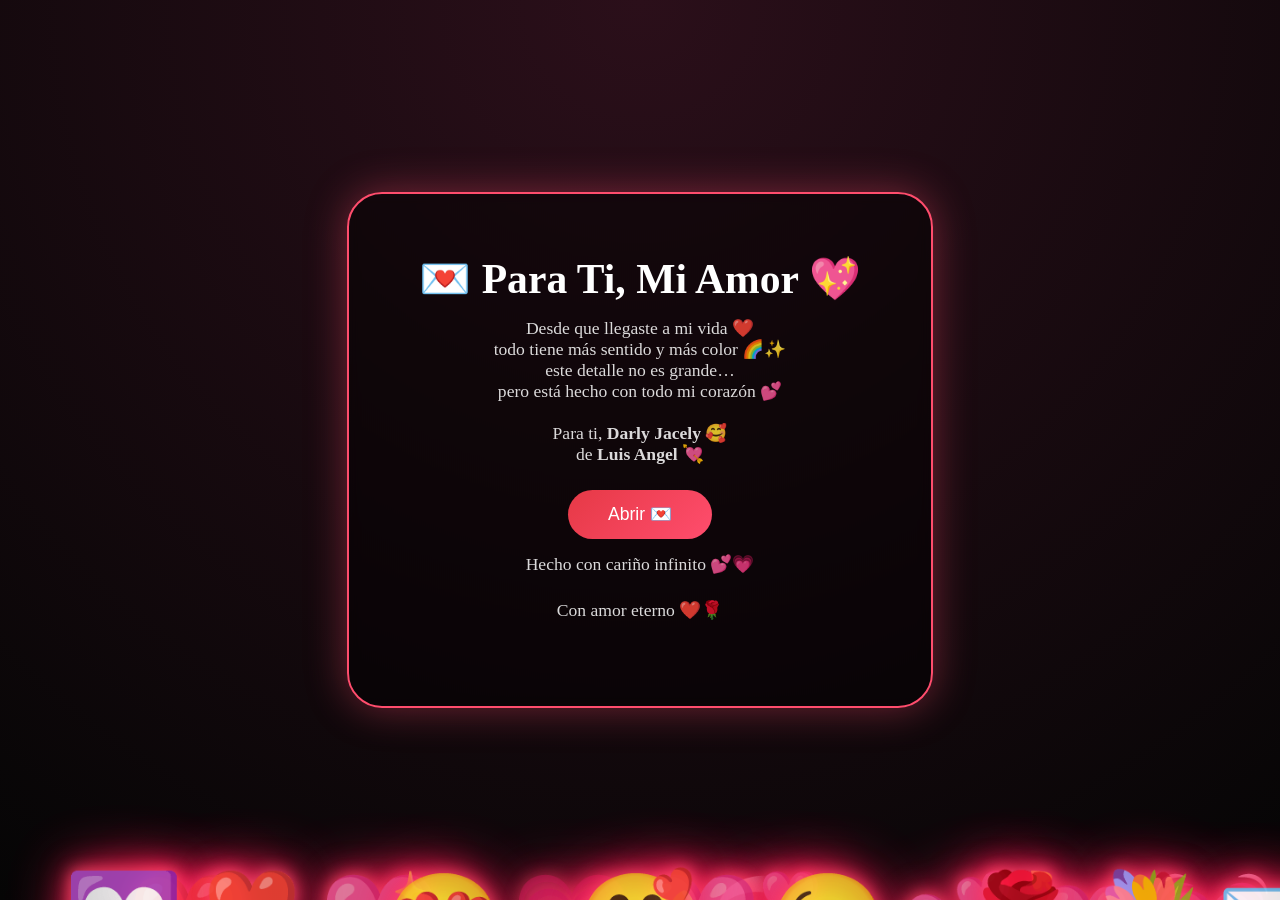
<file: Feliz dia de San Valentin/index.html>
<!DOCTYPE html>
<html lang="es">
<head>
    <meta charset="UTF-8">
    <title>Para Ti 💖</title>
    <link rel="stylesheet" href="inicio.css">
</head>
<body>

    <!-- 🌹 RAMO DE ROSAS -->
    <div class="ramo">
        <div class="rosa"><span class="centro"></span></div>
        <div class="rosa"><span class="centro"></span></div>
        <div class="rosa"><span class="centro"></span></div>
        <div class="rosa"><span class="centro"></span></div>
        <div class="rosa"><span class="centro"></span></div>
    </div>

    <div class="corazones">
        <span>❤️</span>
        <span>💖</span>
        <span>💗</span>
        <span>💞</span>
        <span>💕</span>
        <span>💘</span>
        <span>💓</span>
        <span>💝</span>
        <span>💟</span>
        <span>❣️</span>
        <span>😍</span>
        <span>🥰</span>
        <span>😘</span>
        <span>🌹</span>
        <span>💐</span>
        <span>💌</span>
    </div>
<!-- 💌 PANTALLA PRINCIPAL -->
<div class="pantalla">
    <div class="sobre">
        <h1>💌 Para Ti, Mi Amor 💖</h1>

        <p class="mensaje">
            Desde que llegaste a mi vida ❤️<br>
            todo tiene más sentido y más color 🌈✨<br>
            este detalle no es grande…<br>
            pero está hecho con todo mi corazón 💕<br><br>

            Para ti, <b>Darly Jacely </b> 🥰<br>
            de <b>Luis Angel</b> 💘
        </p>

        <button class="btn-abrir">Abrir 💌</button>

        <p class="nota">
            Hecho con cariño infinito 💕💗
        </p>

        <p>Con amor eterno ❤️🌹</p>
    </div>
</div>


    <script src="inicio.js"></script>
</body>
</html>
</file>
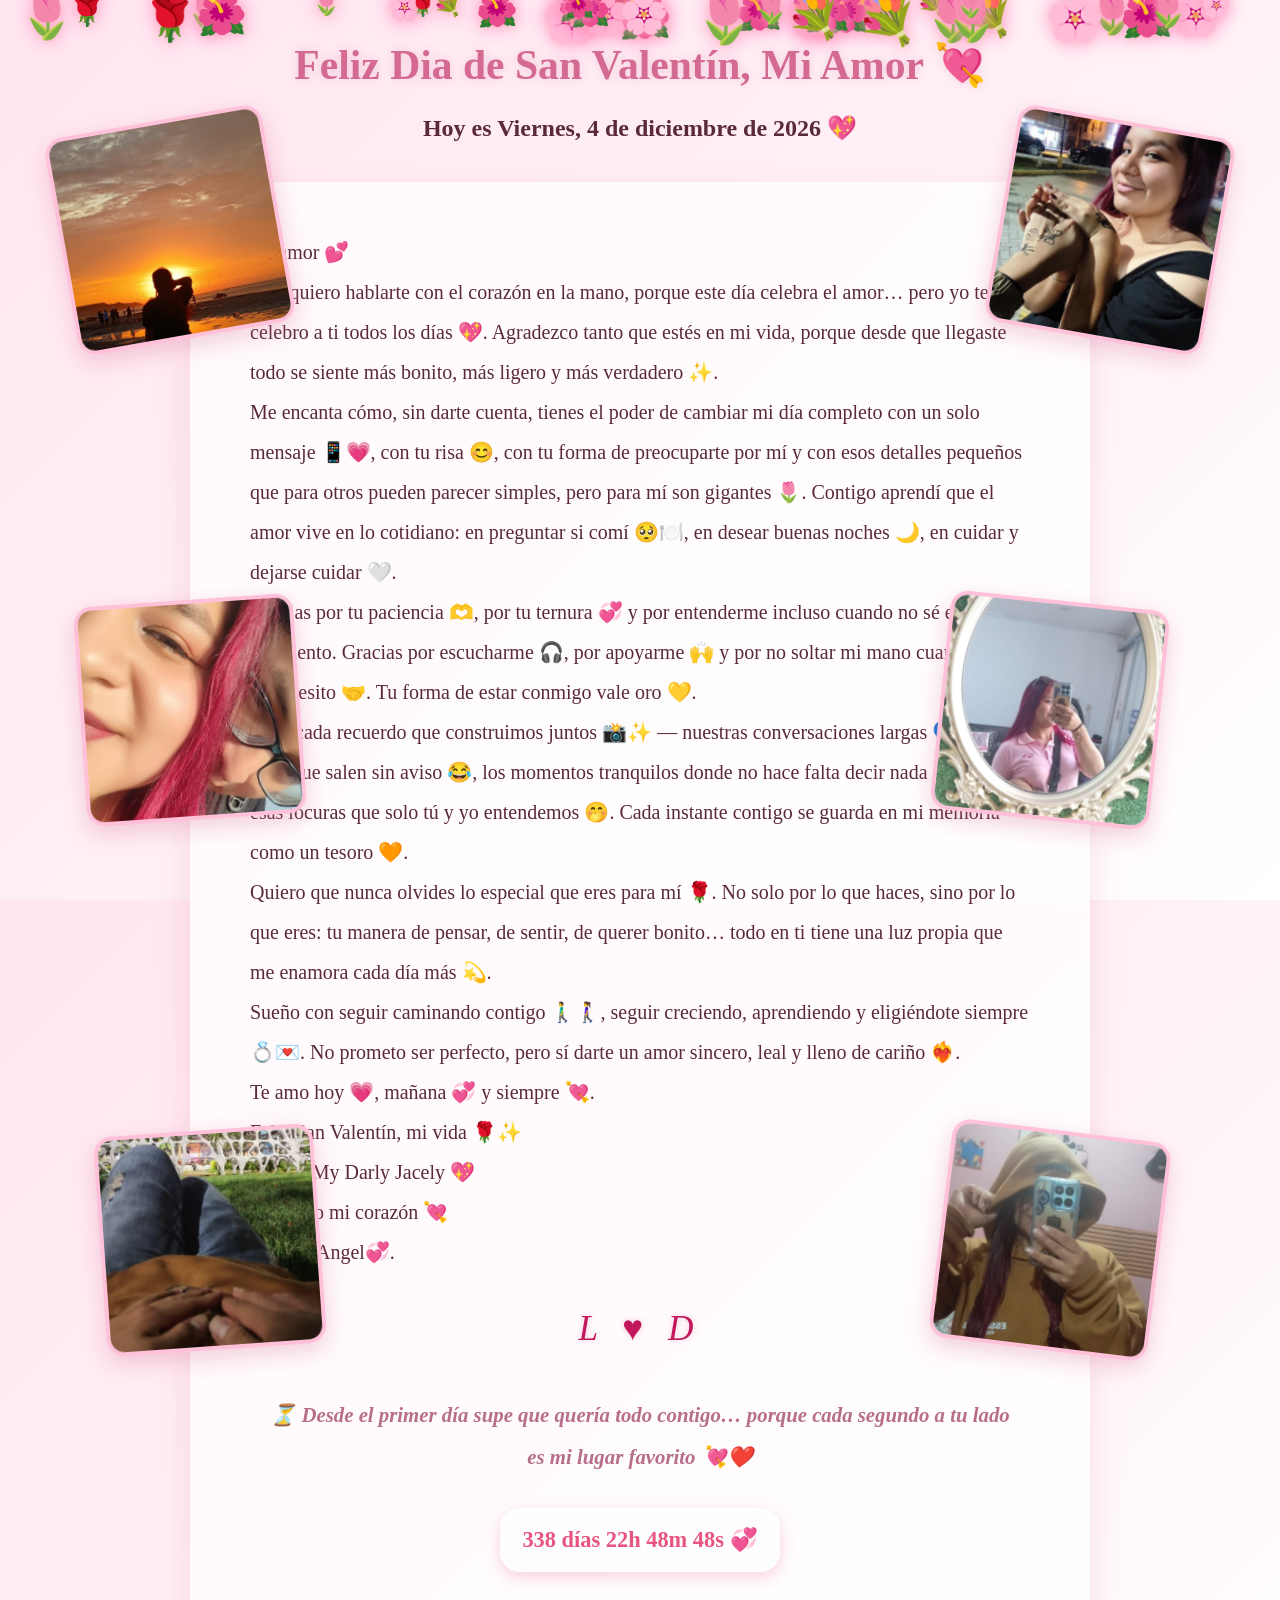
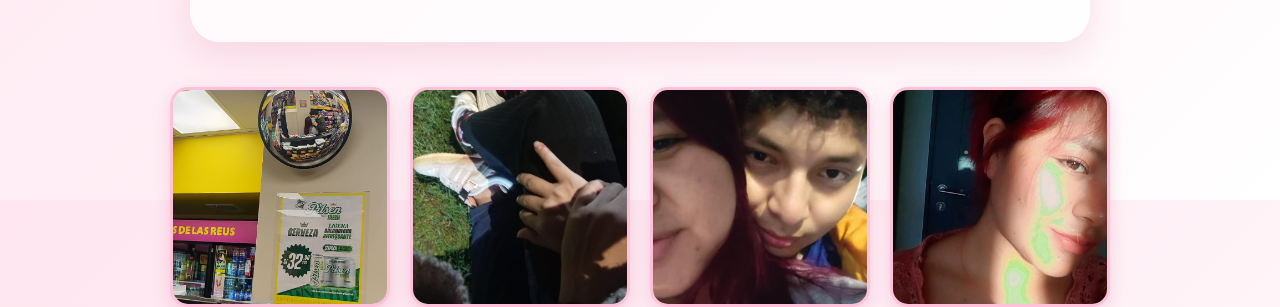
<file: Feliz dia de San Valentin/carta.html>
<!DOCTYPE html>
<html lang="es">
<head>
    <meta charset="UTF-8">
    <title>Mi Carta Para Ti ❤️</title>

    <!-- CSS EXTERNO -->
    <link rel="stylesheet" href="carta.css">
</head>
<body>
        <div class="petalos"></div>

    <h1>Feliz Dia de San Valentín, Mi Amor 💘</h1>
    <h2 id="fecha"></h2>
    <div class="mensaje">
        <p>Mi amor 💕</p>
        <p>Hoy quiero hablarte con el corazón en la mano, 
        porque este día celebra el amor… 
        pero yo te celebro a ti todos los días 💖. 
        Agradezco tanto que estés en mi vida, 
        porque desde que llegaste todo se siente 
        más bonito, más ligero y más verdadero ✨.</p>
        <p>Me encanta cómo, sin darte cuenta, tienes el poder de cambiar mi día completo con un solo mensaje 📱💗, con tu risa 😊, con tu forma de preocuparte por mí y con esos detalles pequeños que para otros pueden parecer simples, pero para mí son gigantes 🌷. Contigo aprendí que el amor vive en lo cotidiano: en preguntar si comí 🥺🍽️, en desear buenas noches 🌙, en cuidar y dejarse cuidar 🤍.</p>
        <p>Gracias por tu paciencia 🫶, por tu ternura 💞 y por entenderme incluso cuando no sé explicar lo que siento. Gracias por escucharme 🎧, por apoyarme 🙌 y por no soltar mi mano cuando más lo necesito 🤝. Tu forma de estar conmigo vale oro 💛.</p>
        <p>Amo cada recuerdo que construimos juntos 📸✨ — nuestras conversaciones largas 🗣️💓, las risas que salen sin aviso 😂, los momentos tranquilos donde no hace falta decir nada 🤫❤️ y esas locuras que solo tú y yo entendemos 🤭. Cada instante contigo se guarda en mi memoria como un tesoro 🧡.</p>
        <p>Quiero que nunca olvides lo especial que eres para mí 🌹. No solo por lo que haces, sino por lo que eres: tu manera de pensar, de sentir, de querer bonito… todo en ti tiene una luz propia que me enamora cada día más 💫.</p>
        <p>Sueño con seguir caminando contigo 🚶‍♂️🚶‍♀️, seguir creciendo, aprendiendo y eligiéndote siempre 💍💌. No prometo ser perfecto, pero sí darte un amor sincero, leal y lleno de cariño ❤️‍🔥.</p>
        <p>Te amo hoy 💗, mañana 💞 y siempre 💘.</p>
        <p>Feliz San Valentín, mi vida 🌹✨</p>
        <p>Para ti, My Darly Jacely 💖</p>
        <p>Con todo mi corazón 💘</p>
        <p>Tu Luis Angel💞.</p>
        <p class="iniciales">L ♥ D</p>
            <h2 id="frase"></h2>     <!-- MENSAJE ROMÁNTICO -->
            <h2 id="contador"></h2>
        </p>
    </div>

<!-- CONTENEDOR GENERAL -->
<div class="marco-principal">

    <!-- 📸 GALERÍA -->
<div class="galeria">

        <img src="assets/img/TAMBO.jpeg"
            class="foto-tambo foto-click"
            data-msg="Nuestro recuerdo especial 💞. Porque no importa cuántos días pasen, cada momento que guardo junto a ti se convierte en mi tesoro más valioso. Gracias por escribir esta historia conmigo, segundo a segundo. 📜✨🌹">

        <img src="assets/img/YO Y ELLA .jpeg"
            class="foto-yo foto-click"
            data-msg="Tú y yo — mi lugar favorito 💘. Podría recorrer el mundo entero y siempre elegiría volver a ti, porque en tu mirada encuentro la paz que tanto buscaba. Eres mi felicidad, mi presente y todo mi futuro. 🧸🌷💫">

        <img src="assets/img/DARLY.jpeg"
            class="foto-darly foto-click"
            data-msg="Tu sonrisa es mi paz, el latido que me calma y la razón por la que cada mañana despierto con ganas de comerme el mundo a tu lado. Eres mi San Valentín eterno y mi lugar favorito en el universo. 🌹🧸✨">

        <img src="assets/img/MY LOVE.jpeg"
            class="foto-love foto-click"
            data-msg="Amarte es lo más bonito que me pasó 💍. Tu sonrisa es mi paz y tenerte a mi lado es el regalo más grande que la vida me pudo dar. Cada segundo contigo es un recuerdo que guardo en el alma para siempre. 🌷📜💍">

    </div>
        <div id="modalFoto" class="modal">
        <div class="modal-contenido">
            <span class="cerrar">&times;</span>
            <img id="modalImg">
            <p id="modalTexto"></p>
        </div>
    </div>


        <!-- 📷 FOTOS DISPERSAS DECORATIVAS -->
    <!-- 📷 FOTOS DISPERSAS DECORATIVAS -->
    <img src="assets/img/atardecer.jpeg"
        class="foto-dispersa f1 foto-click"
        data-msg="Contigo aprendí que los atardeceres no son el final del día, sino la forma en que el cielo nos dice lo bonito que es empezar un mañana a tu lado. 🌅✨ Eres mi luz cuando el sol se oculta y el paisaje más hermoso que mis ojos han visto jamás. Te amo hoy, mañana y siempre. 💍🧡🌷">

    <img src="assets/img/DYL.jpeg"
        class="foto-dispersa f2 foto-click"
        data-msg="Siempre juntos 🥰. Porque amarte es como mirar las estrellas: siempre encuentro una nueva razón para admirarte. Eres la melodía de mi corazón y la luz que guía mis mejores días. Estar unidos no es solo una palabra, es el compromiso de mi alma para cuidarte y hacerte feliz cada segundo de mi existencia. 💍🌌🌷">

    <img src="assets/img/huanchaco.jpeg"
        class="foto-dispersa f3 foto-click"
        data-msg="Momentos inolvidables 🌊. Dicen que el mar es infinito, pero se queda pequeño comparado con la inmensidad de lo que siento cuando estoy a tu lado 🧿. Así como las olas siempre encuentran el camino de regreso a la orilla, mi corazón siempre vuelve a ti, porque eres el único lugar donde me siento realmente en casa 🏠💖.

Ese día en la playa, el viento se llevó nuestras palabras y el agua borró nuestras huellas en la arena, pero lo que quedó grabado a fuego en mi memoria es la forma en que me miraste mientras el sol se ocultaba 🌅💫. Gracias por ser mi cómplice en esta aventura llamada vida, por llenar cada rincón de mi existencia con tu magia y por elegirme para caminar junto a ti 💍🌌💙. Te amo mucho más de lo que las palabras pueden explicar ✨🌹.">

    <img src="assets/img/polera.jpeg"
        class="foto-dispersa f4 foto-click"
        data-msg="Tu sonrisa es mi lugar seguro 💖. Es la curva más bonita que mis ojos han visto y la melodía que hace que mi corazón lata con más fuerza. A tu lado, no necesito nada más, porque en tu sonrisa encuentro todas las respuestas y toda la felicidad que siempre busqué. Gracias por dejarme ser parte de tu vida y por hacerme el hombre más afortunado al verte brillar. 🌹✨🌷">

    <img src="assets/img/Mansiche.jpeg"
        class="foto-dispersa f5 foto-click"
        data-msg="Cada día contigo es especial ✨. Contigo aprendí que la verdadera felicidad no es un destino al cual llegar, sino la magia de cada pequeño paso que damos de la mano. Gracias por ser mi calma en los días grises, mi alegría constante y el motivo detrás de mis sonrisas más sinceras 🧸💖.

Sin duda alguna, eres la mejor parte de mi realidad y el regalo más bonito que la vida me ha dado. No importa qué pase mañana, mientras sea junto a ti, cada segundo vale una eternidad. Eres el destino al que siempre quiero llegar y el camino que nunca quiero dejar de recorrer 🌌✨💍.">

    <img src="assets/img/AMOR.jpeg"
        class="foto-dispersa f6 foto-click"
        data-msg="Te amo mucho más de lo que imaginas ❤️. A veces me quedo mirándote y me pregunto cómo tuve la suerte de encontrarte; eres mi pensamiento favorito al despertar y mi paz antes de dormir 🌙✨. Gracias por ser ese lugar seguro al que siempre quiero volver y por hacerme tan feliz con solo una sonrisa. Mi amor por ti no tiene límites, es un viaje infinito que apenas comienza a tu lado, porque contigo aprendí que el amor de verdad es cuidado, risas y un 'siempre juntos' para toda la vida 🧿💍🌷.">


</div>

<audio id="musica" loop>
    <source src="assets/music/until.mpeg" type="audio/mpeg">
</audio>




<script src="inicio.js"></script>
</body>
</html>
</file>
<file: Feliz dia de San Valentin/inicio.css>
/* RESET */
*{
    margin:0;
    padding:0;
    box-sizing:border-box;
}

html, body{
    width:100%;
    height:100%;
}

body{
    font-family:'Georgia', serif;
    background: radial-gradient(circle at top, #2b0f1a, #050505);
    color:white;
    overflow:hidden;
    position:relative;
}

/* ===============================
   💌 CONTENIDO CENTRAL
================================ */
.pantalla{
    min-height:100vh;
    display:flex;
    justify-content:center;
    align-items:center;
    position:relative;
    z-index:5;
}

/* SOBRE */
.sobre{
    padding:60px 70px;
    border:2px solid #ff4d6d;
    border-radius:35px;
    text-align:center;
    background:rgba(0,0,0,0.45);
    backdrop-filter:blur(6px);
    box-shadow:0 0 40px rgba(255,77,109,0.4);
    animation:latido 4s ease-in-out infinite;
}

/* ANIMACIÓN SUAVE */
@keyframes latido{
    0%,100%{ transform:scale(1); }
    50%{ transform:scale(1.03); }
}

.sobre h1{
    font-size:2.6rem;
    margin-bottom:15px;
}

.sobre p{
    font-size:1.1rem;
    opacity:0.85;
    margin-bottom:25px;
}

/* BOTÓN */
.btn-abrir{
    padding:14px 40px;
    font-size:1.1rem;
    border:none;
    border-radius:30px;
    background:linear-gradient(135deg,#e63946,#ff4d6d);
    color:white;
    cursor:pointer;
    transition:0.3s;
}

.btn-abrir:hover{
    transform:scale(1.08);
    box-shadow:0 0 20px rgba(255,77,109,0.6);
}

/* NOTA */
.nota{
    margin-top:15px;
    font-size:0.9rem;
    opacity:0.7;
}

/* FIRMA */
.firma{
    position:absolute;
    bottom:15px;
    width:100%;
    text-align:center;
    font-size:0.95rem;
    opacity:0.6;
}
/* ===============================
   💖 CORAZONES FLOTANDO
================================ */
.corazones{
    position:absolute;
    top:0;
    left:0;
    width:100%;
    height:100%;
    overflow:hidden;
    z-index:1;
    pointer-events:none;
}

.corazones span{
    position:absolute;
    bottom:-80px;
    font-size:6rem; /* MÁS GRANDES */
    opacity:0.9;
    animation:flotar-corazon linear infinite;
    
    /* BRILLO */
    text-shadow:
        0 0 15px #ff4d6d,
        0 0 30px #ff1e56,
        0 0 60px #ff1e56;
}

/* POSICIONES Y TIEMPOS */
.corazones span:nth-child(1){ left:10%; animation-duration:12s; }
.corazones span:nth-child(2){ left:25%; animation-duration:15s; }
.corazones span:nth-child(3){ left:40%; animation-duration:10s; }
.corazones span:nth-child(4){ left:55%; animation-duration:18s; }
.corazones span:nth-child(5){ left:70%; animation-duration:14s; }
.corazones span:nth-child(6){ left:80%; animation-duration:16s; }
.corazones span:nth-child(7){ left:90%; animation-duration:13s; }
.corazones span:nth-child(8){ left:50%; animation-duration:20s; }
/* POSICIONES Y TIEMPOS EXTRA */
.corazones span:nth-child(9){ left:5%; animation-duration:17s; }
.corazones span:nth-child(10){ left:15%; animation-duration:11s; }
.corazones span:nth-child(11){ left:30%; animation-duration:19s; }
.corazones span:nth-child(12){ left:45%; animation-duration:13s; }
.corazones span:nth-child(13){ left:60%; animation-duration:16s; }
.corazones span:nth-child(14){ left:75%; animation-duration:12s; }
.corazones span:nth-child(15){ left:85%; animation-duration:18s; }
.corazones span:nth-child(16){ left:95%; animation-duration:14s; }


/* ANIMACIÓN */
@keyframes flotar-corazon{
    0%{
        transform:translateY(0) scale(0.8) rotate(0deg);
        opacity:0;
    }
    10%{
        opacity:1;
    }
    100%{
        transform:translateY(-120vh) scale(2.2) rotate(360deg);
        opacity:0;
    }
}
</file>
<file: Feliz dia de San Valentin/carta.css>
/* RESET */
*{
    margin:0;
    padding:0;
    box-sizing:border-box;
}

html, body{
    height:100%;
}

/* FONDO CLARO ROMÁNTICO */
body{
    font-family:'Georgia', serif;

    background: linear-gradient(
        135deg,
        #ffe6f0,
        #fff0f6,
        #ffffff
    );

    color:#5a2a3a;
    min-height:100vh;

    /* quitamos flex global para evitar espacios con zoom */
    display:block;

    padding:40px 20px;
}


/* TÍTULO */
h1{
    font-size:2.6rem;
    margin-bottom:25px;
    color:#d46a92;
    text-align:center;

    text-shadow:
        0 0 10px rgba(212,106,146,0.25);
}

/* SUBTÍTULOS */
h2{
    text-align:center;
}


/* TARJETA MENSAJE */
.mensaje{
    max-width:900px;
    margin:40px auto;

    font-size:1.25rem;
    line-height:2;

    background:rgba(255,255,255,0.75);
    padding:50px 60px;

    border-radius:30px;

    box-shadow:
        0 15px 35px rgba(212,106,146,0.18);

    backdrop-filter:blur(4px);

    /* evita huecos visuales al hacer zoom */
    min-height:60vh;
}


/* GALERÍA */
.galeria{
    margin:45px auto 0 auto;
    display:flex;
    flex-wrap:wrap;
    justify-content:center;
    gap:20px;
    max-width:1000px;
}


/* FOTOS */
.galeria img{
    width:220px;
    height:220px;
    object-fit:cover;
    border-radius:18px;

    border:3px solid #ffc1da;

    box-shadow:
        0 6px 18px rgba(212,106,146,0.25);

    transition:0.35s;
}

.galeria img:hover{
    transform:scale(1.07);
    box-shadow:
        0 10px 28px rgba(212,106,146,0.35);
}
.foto-tambo{
    object-position:center 40%;  
}



/* PÉTALOS */
.petalos{
    position:fixed;
    top:0;
    left:0;
    width:100%;
    height:100%;
    pointer-events:none;
    overflow:hidden;
}

.petalos span{
    position:absolute;
    top:-10px;
    animation:caer linear infinite;
    font-size:40px;

    text-shadow:
        0 0 10px rgba(255,182,193,0.8),
        0 0 20px rgba(255,105,180,0.6);
}


/* ANIMACIÓN */
@keyframes caer{
    0%{
        transform:translateY(-10px) rotate(0deg);
        opacity:1;
    }
    100%{
        transform:translateY(100vh) rotate(360deg);
        opacity:0;
    }
}


/* FRASE */
#frase{
    font-size:1.3rem;
    margin:20px auto;
    max-width:800px;

    color:#b76e8a;
    padding:10px 20px;

    font-style:italic;
    text-align:center;
}


/* CONTADOR */
#contador{
    font-size:1.4rem;
    margin:20px auto;

    color:#e75480;

    background:rgba(255,255,255,0.65);

    display:block;
    width:fit-content;

    padding:10px 22px;
    border-radius:20px;

    box-shadow:0 5px 15px rgba(231,84,128,0.25);

    text-align:center;
}
.iniciales{
    text-align:center;
    margin-top:22px;

    font-family:"Times New Roman", Times, serif;
    font-style:italic;

    font-size:2.2rem;
    letter-spacing:8px;

    color:#c2185b;

    text-shadow:
        0 0 6px rgba(194,24,91,0.25);
}
/* FOTOS DISPERSAS DECORATIVAS */

.foto-dispersa{
    position:absolute;

    width:220px;
    height:220px;

    object-fit:cover;
    object-position:center;

    border-radius:22px;
    border:4px solid #ffc1da;

    box-shadow:0 8px 22px rgba(212,106,146,0.30);

    z-index:2;
}


/* posiciones individuales */

.f1{
    top:120px;
    left:60px;
    transform:rotate(-10deg);
}

.f2{
    top:120px;
    right:60px;
    transform:rotate(10deg);
}

.f3{
    bottom:80px;
    left:80px;
    transform:rotate(-4deg);
    object-position:center 20%;
}

.f4{
    bottom:-450px;
    right:120px;
    transform:rotate(7deg);
}

.f5{
    bottom:-450px;
    left:100px;
    transform:rotate(-4deg);
    object-position:center 80%;
}

.f6{
    bottom:80px;
    right:120px;
    transform:rotate(6deg);
}

/* 💓 EFECTO PALPITAR SIN PERDER ROTACIÓN */

.f1:hover{
    animation:palpitar1 0.8s ease-in-out infinite;
}

.f2:hover{
    animation:palpitar2 0.8s ease-in-out infinite;
}

.f3:hover{
    animation:palpitar3 0.8s ease-in-out infinite;
}

.f4:hover{
    animation:palpitar4 0.8s ease-in-out infinite;
}

.f5:hover{
    animation:palpitar5 0.8s ease-in-out infinite;
}

.f6:hover{
    animation:palpitar6 0.8s ease-in-out infinite;
}

/* Animaciones individuales para mantener rotación */

@keyframes palpitar1{
    0%{ transform:rotate(-10deg) scale(1); }
    50%{ transform:rotate(-10deg) scale(1.1); }
    100%{ transform:rotate(-10deg) scale(1); }
}

@keyframes palpitar2{
    0%{ transform:rotate(10deg) scale(1); }
    50%{ transform:rotate(10deg) scale(1.1); }
    100%{ transform:rotate(10deg) scale(1); }
}

@keyframes palpitar3{
    0%{ transform:rotate(-4deg) scale(1); }
    50%{ transform:rotate(-4deg) scale(1.1); }
    100%{ transform:rotate(-4deg) scale(1); }
}

@keyframes palpitar4{
    0%{ transform:rotate(7deg) scale(1); }
    50%{ transform:rotate(7deg) scale(1.1); }
    100%{ transform:rotate(7deg) scale(1); }
}

@keyframes palpitar5{
    0%{ transform:rotate(-4deg) scale(1); }
    50%{ transform:rotate(-4deg) scale(1.1); }
    100%{ transform:rotate(-4deg) scale(1); }
}

@keyframes palpitar6{
    0%{ transform:rotate(6deg) scale(1); }
    50%{ transform:rotate(6deg) scale(1.1); }
    100%{ transform:rotate(6deg) scale(1); }
}

/* ===== MODAL ESTILO LIBRO ===== */

.modal{
    display:none;
    position:fixed;
    inset:0;
    background:rgba(0,0,0,0.65);
    z-index:9999;

    align-items:center;
    justify-content:center;
}

.modal-contenido{
    background:#fff5f9;
    padding:30px;
    border-radius:22px;

    width:900px;
    max-width:95%;
    max-height:90vh;

    display:flex;
    gap:25px;
    align-items:center;

    box-shadow:0 20px 50px rgba(0,0,0,0.35);

    position:relative;
}

/* línea central tipo libro */
.modal-contenido::before{
    content:"";
    position:absolute;
    left:50%;
    top:10%;
    bottom:10%;
    width:2px;
    background:#f4a6c1;

}

/* página izquierda — FOTO */
.modal img{
    width:50%;
    max-height:70vh;
    object-fit:cover;
    border-radius:15px;
}

/* página derecha — TEXTO */
.modal p{
    width:50%;
    margin:0;

    font-size:1.25rem;
    line-height:1.7;

    color:#c2185b;
    font-style:italic;

    padding:10px 15px;
}

/* botón cerrar */
.cerrar{
    position:absolute;
    top:10px;
    right:15px;
    font-size:30px;
    cursor:pointer;
    color:#c2185b;

}
#modalTexto {
    font-size: 1.1rem;      /* Tamaño legible */
    line-height: 1.6;        /* Espacio entre líneas */
    padding: 20px;           /* Espacio con los bordes */
    max-width: 90%;          /* Que no toque los bordes del modal */
    margin: 0 auto;
    color: #4a4a4a;          /* Un color suave para que no canse la vista */
}
.foto-dispersa{
    position:absolute;
    width:220px;
    height:220px;
    object-fit:cover;
    border-radius:18px;
    cursor:pointer;
    transition:0.3s;
    overflow:hidden;
}

/* Animación tipo respiración */
@keyframes latido {
    0% { transform: scale(1); }
    50% { transform: scale(1.06); }
    100% { transform: scale(1); }
}

/* Activar animación al pasar mouse */
.foto-dispersa:hover{
    animation: latido 0.8s infinite;
    box-shadow: 0 10px 30px rgba(255,105,180,0.4);
}

/* Texto */
.foto-dispersa::after{
    content:"Haz clic aquí 💌";
    position:absolute;
    bottom:12px;
    left:50%;
    transform:translateX(-50%);
    background:rgba(0,0,0,0.65);
    color:white;
    padding:6px 14px;
    border-radius:14px;
    font-size:14px;
    opacity:0;
    transition:0.3s;
}

/* Mostrar texto */
.foto-dispersa:hover::after{
    opacity:1;
}
</file>
